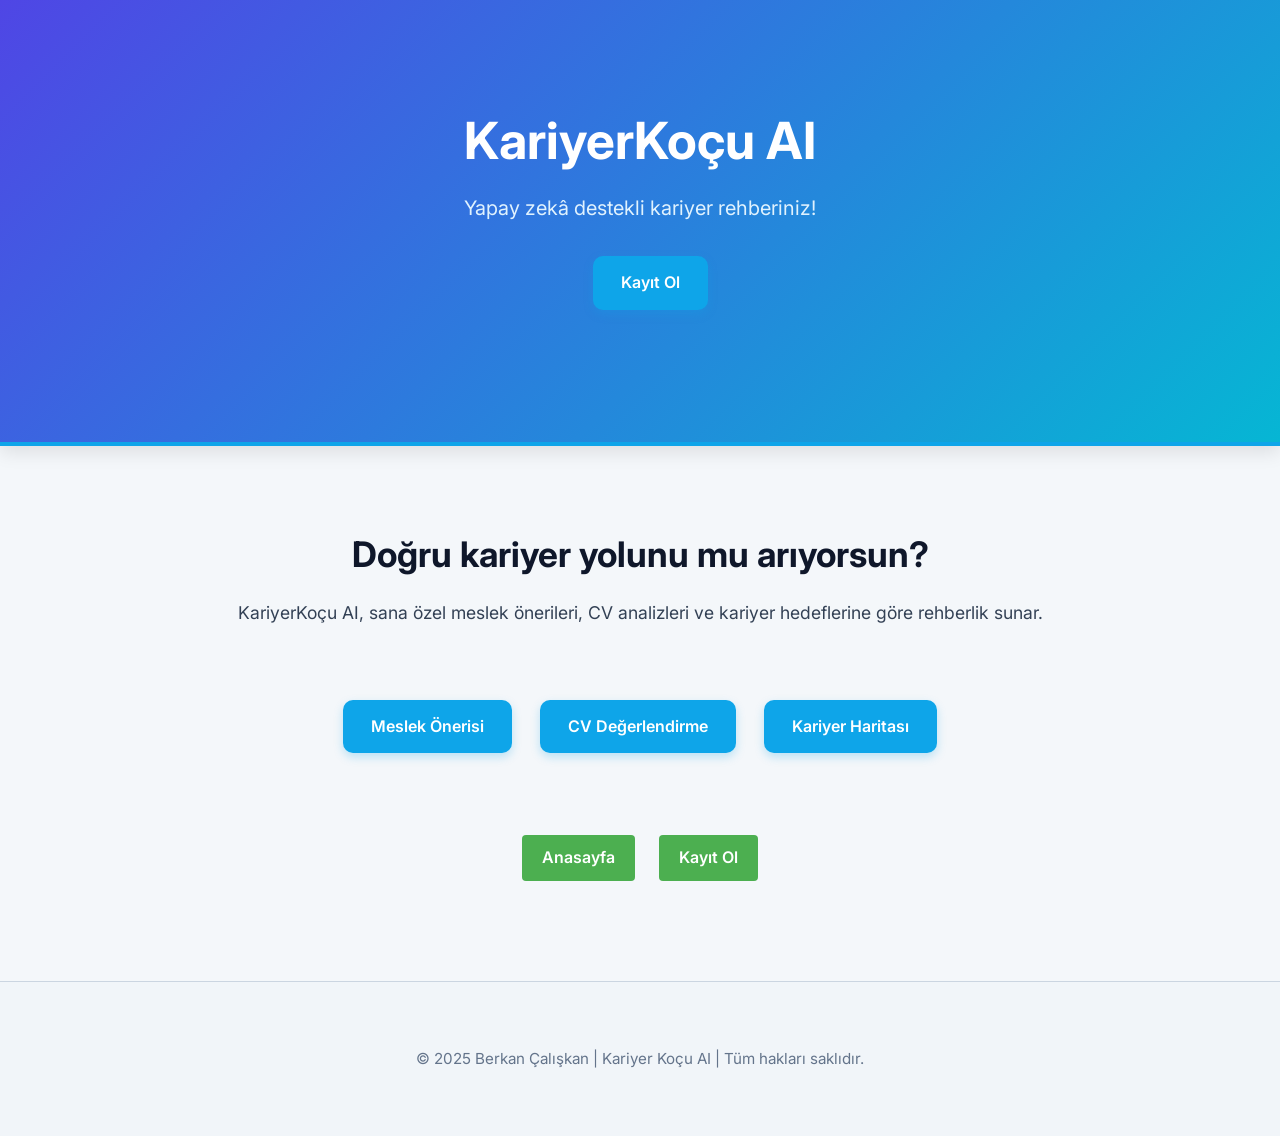
<file: index.html>
<!DOCTYPE html>
<html lang="tr">
<head>
  <meta charset="UTF-8" />
  <meta name="viewport" content="width=device-width, initial-scale=1.0" />
  <title>KariyerKoçu AI</title>
  <link rel="stylesheet" href="style.css" />
  <link href="https://fonts.googleapis.com/css2?family=Inter:wght@400;600&display=swap" rel="stylesheet" />
  <style>
    /* Basit buton stili örneği */
    .nav-btns {
      text-align: center;
      margin-top: 20px;
    }
    .nav-btns a {
      display: inline-block;
      margin: 0 10px;
      padding: 10px 20px;
      background-color: #4CAF50;
      color: #fff;
      text-decoration: none;
      border-radius: 4px;
      font-weight: 600;
    }
    .nav-btns a:hover {
      background-color: #45a049;
    }
  </style>
</head>
<body>
  <header>
    <div class="container">
      <h1>KariyerKoçu AI</h1>
      <p>Yapay zekâ destekli kariyer rehberiniz!</p>
      <!-- Navigasyon Menüsü -->
      <nav>
        <div class="container">
          <ul>
            <a href="register.html" class="btn">Kayıt Ol</a>
          </ul>
        </div>
      </nav>
    </div>
  </header>
  
  <main class="container">
    <section class="intro">
      <h2>Doğru kariyer yolunu mu arıyorsun?</h2>
      <p>KariyerKoçu AI, sana özel meslek önerileri, CV analizleri ve kariyer hedeflerine göre rehberlik sunar.</p>
    </section>
    
    <!-- İşlevsel Butonlar -->
    <section class="buttons">
      <a href="career-suggestion.html" class="btn">Meslek Önerisi</a>
      <a href="cv-analyze.html" class="btn">CV Değerlendirme</a>
      <a href="career-map.html" class="btn">Kariyer Haritası</a>
    </section>
    
    <!-- Anasayfa ve Kayıt Ol Butonları (Alternatif navigasyon, örneğin sayfa ortasında) -->
    <section class="nav-btns">
      <a href="index.html">Anasayfa</a>
      <a href="register.html">Kayıt Ol</a>
    </section>
    
    <!-- Diğer sayfa içerikleri (Hakkımızda, Vizyon & Misyon, vs.) buraya eklenebilir -->
  </main>
  
  <footer>
    <div class="container">
      <p>&copy; 2025 Berkan Çalışkan | Kariyer Koçu AI | Tüm hakları saklıdır.</p>
    </div>
    <!-- Tawk.to Canlı Destek Script -->
    <script type="text/javascript">
      var Tawk_API = Tawk_API || {},
        Tawk_LoadStart = new Date();
      (function () {
        var s1 = document.createElement("script"),
          s0 = document.getElementsByTagName("script")[0];
        s1.async = true;
        s1.src = 'https://embed.tawk.to/67fcef137ef95219100c37df/1ioq0bpc6';
        s1.charset = 'UTF-8';
        s1.setAttribute('crossorigin', '*');
        s0.parentNode.insertBefore(s1, s0);
      })();
    </script>
  </footer>
  <script src="js/ai-helper.js"></script>
</body>
</html>
</file>
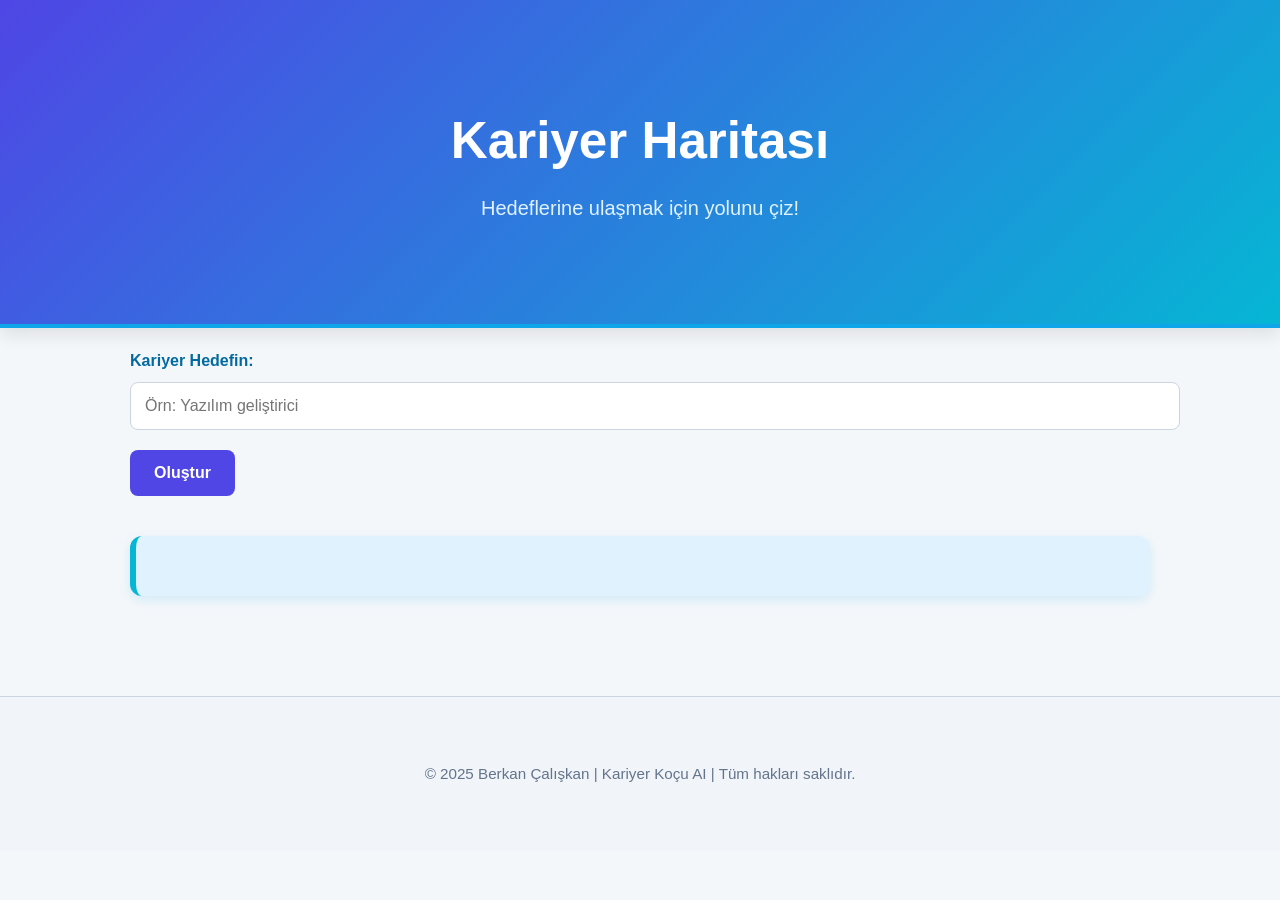
<file: career-map.html>
<!DOCTYPE html>
<html lang="tr">
<head>
  <meta charset="UTF-8" />
  <meta name="viewport" content="width=device-width, initial-scale=1.0" />
  <title>Kariyer Haritası</title>
  <link rel="stylesheet" href="style.css" />
</head>
<body>
  <header>
    <div class="container">
      <h1>Kariyer Haritası</h1>
      <p>Hedeflerine ulaşmak için yolunu çiz!</p>
    </div>
  </header>

  <main class="container">
    <form id="map-form">
      <label for="goal">Kariyer Hedefin:</label>
      <input type="text" id="goal" placeholder="Örn: Yazılım geliştirici" required />
      <button type="submit">Oluştur</button>
    </form>

    <div id="roadmap-output"></div>
  </main>

  <footer>
    <div class="container">
    <p>&copy; 2025 Berkan Çalışkan | Kariyer Koçu  AI | Tüm hakları saklıdır.</p>
    </div>
            <!--Start of Tawk.to Script-->
<script type="text/javascript">
  var Tawk_API=Tawk_API||{}, Tawk_LoadStart=new Date();
  (function(){
  var s1=document.createElement("script"),s0=document.getElementsByTagName("script")[0];
  s1.async=true;
  s1.src='https://embed.tawk.to/67fcef137ef95219100c37df/1ioq0bpc6';
  s1.charset='UTF-8';
  s1.setAttribute('crossorigin','*');
  s0.parentNode.insertBefore(s1,s0);
  })();
  </script>
  <!--End of Tawk.to Script-->
  </footer>

  <script>
    document.getElementById("map-form").addEventListener("submit", function (e) {
      e.preventDefault();
      const goal = document.getElementById("goal").value.toLowerCase();
      const output = document.getElementById("roadmap-output");

      let response = "";

      if (goal.includes("yazılım")) {
        response = `<ul>
          <li>1. Ay: Temel HTML, CSS öğren</li>
          <li>2. Ay: JavaScript'e başla</li>
          <li>3. Ay: Proje geliştir</li>
        </ul>`;
      } else {
        response = `<ul>
          <li>1. Ay: Temel araştırma yap</li>
          <li>2. Ay: Online kurslara başla</li>
          <li>3. Ay: Uygulamalı deneyim kazan</li>
        </ul>`;
      }

      output.innerHTML = `
        <h3>Yol Haritan</h3>
        ${response}
      `;
    });
  </script>
</body>
</html>
</file>
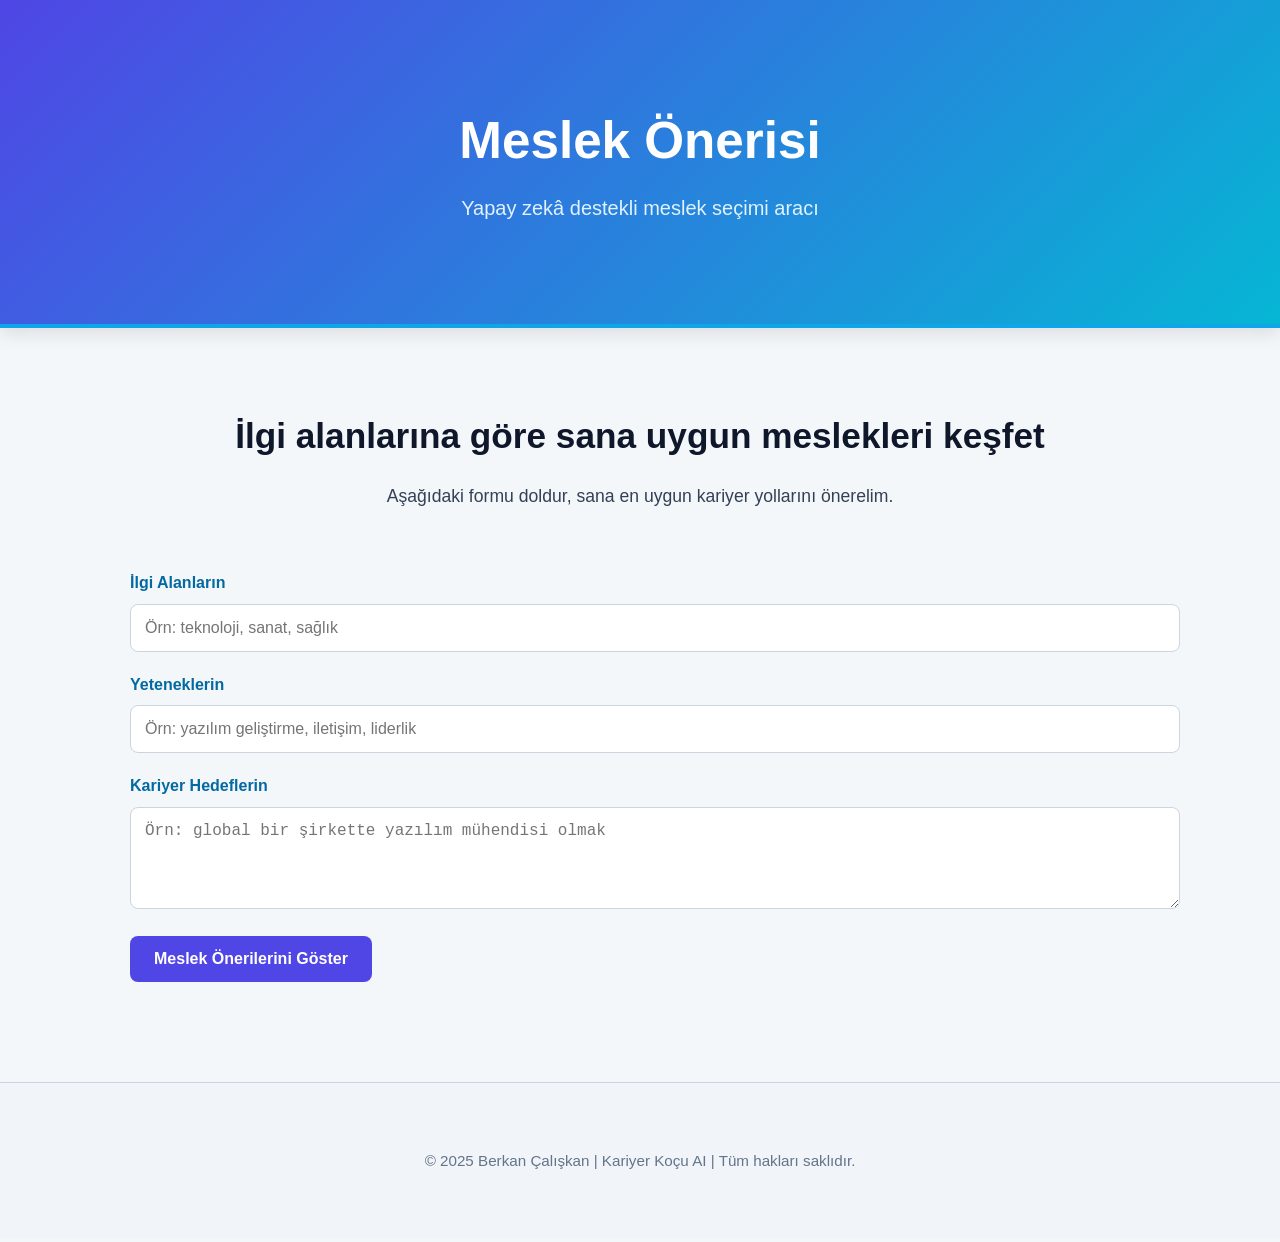
<file: career-suggestion.html>
<!DOCTYPE html>
<html lang="tr">
<head>
  <meta charset="UTF-8" />
  <meta name="viewport" content="width=device-width, initial-scale=1.0"/>
  <title>Meslek Önerisi - KariyerKoçu AI</title>
  <link rel="stylesheet" href="style.css" />
  <link rel="icon" type="image/png" href="assets/logo.png" />
</head>
<body>
  <header>
    <div class="container">
      <h1>Meslek Önerisi</h1>
      <p>Yapay zekâ destekli meslek seçimi aracı</p>
    </div>
  </header>

  <main class="container">
    <section class="intro">
      <h2>İlgi alanlarına göre sana uygun meslekleri keşfet</h2>
      <p>Aşağıdaki formu doldur, sana en uygun kariyer yollarını önerelim.</p>
    </section>

    <form id="career-form">
      <label for="interests">İlgi Alanların</label>
      <input type="text" id="interests" name="interests" placeholder="Örn: teknoloji, sanat, sağlık" required />

      <label for="skills">Yeteneklerin</label>
      <input type="text" id="skills" name="skills" placeholder="Örn: yazılım geliştirme, iletişim, liderlik" required />

      <label for="goals">Kariyer Hedeflerin</label>
      <textarea id="goals" name="goals" rows="4" placeholder="Örn: global bir şirkette yazılım mühendisi olmak"></textarea>

      <button type="submit">Meslek Önerilerini Göster</button>
    </form>

    <section id="career-output" style="display: none;">
      <h3>Yapay Zekâ Destekli Meslek Önerilerin:</h3>
      <ul id="suggestion-list"></ul>
    </section>
  </main>

  <footer>
    <div class="container">
      <p>&copy; 2025 Berkan Çalışkan | Kariyer Koçu  AI | Tüm hakları saklıdır.</p>
    </div>
            <!--Start of Tawk.to Script-->
<script type="text/javascript">
  var Tawk_API=Tawk_API||{}, Tawk_LoadStart=new Date();
  (function(){
  var s1=document.createElement("script"),s0=document.getElementsByTagName("script")[0];
  s1.async=true;
  s1.src='https://embed.tawk.to/67fcef137ef95219100c37df/1ioq0bpc6';
  s1.charset='UTF-8';
  s1.setAttribute('crossorigin','*');
  s0.parentNode.insertBefore(s1,s0);
  })();
  </script>
  <!--End of Tawk.to Script-->
  </footer>

  <script>
    const form = document.getElementById("career-form");
    const output = document.getElementById("career-output");
    const list = document.getElementById("suggestion-list");

    form.addEventListener("submit", function(e) {
      e.preventDefault();
      const interests = document.getElementById("interests").value.toLowerCase();
      const skills = document.getElementById("skills").value.toLowerCase();

      // Basit yapay zeka simülasyonu
      list.innerHTML = "";

      if (interests.includes("teknoloji") || skills.includes("yazılım")) {
        list.innerHTML += "<li>Yazılım Geliştirici</li>";
        list.innerHTML += "<li>Veri Analisti</li>";
      }
      if (interests.includes("sanat") || skills.includes("yaratıcılık")) {
        list.innerHTML += "<li>Grafik Tasarımcı</li>";
        list.innerHTML += "<li>Dijital İçerik Üreticisi</li>";
      }
      if (interests.includes("sağlık")) {
        list.innerHTML += "<li>Fizyoterapist</li>";
        list.innerHTML += "<li>Diyetisyen</li>";
      }
      if (list.innerHTML === "") {
        list.innerHTML = "<li>İlgi ve yeteneklerinize göre detaylı analiz yapılması gerekiyor.</li>";
      }

      output.style.display = "block";
    });
  </script>
</body>
</html>
</file>
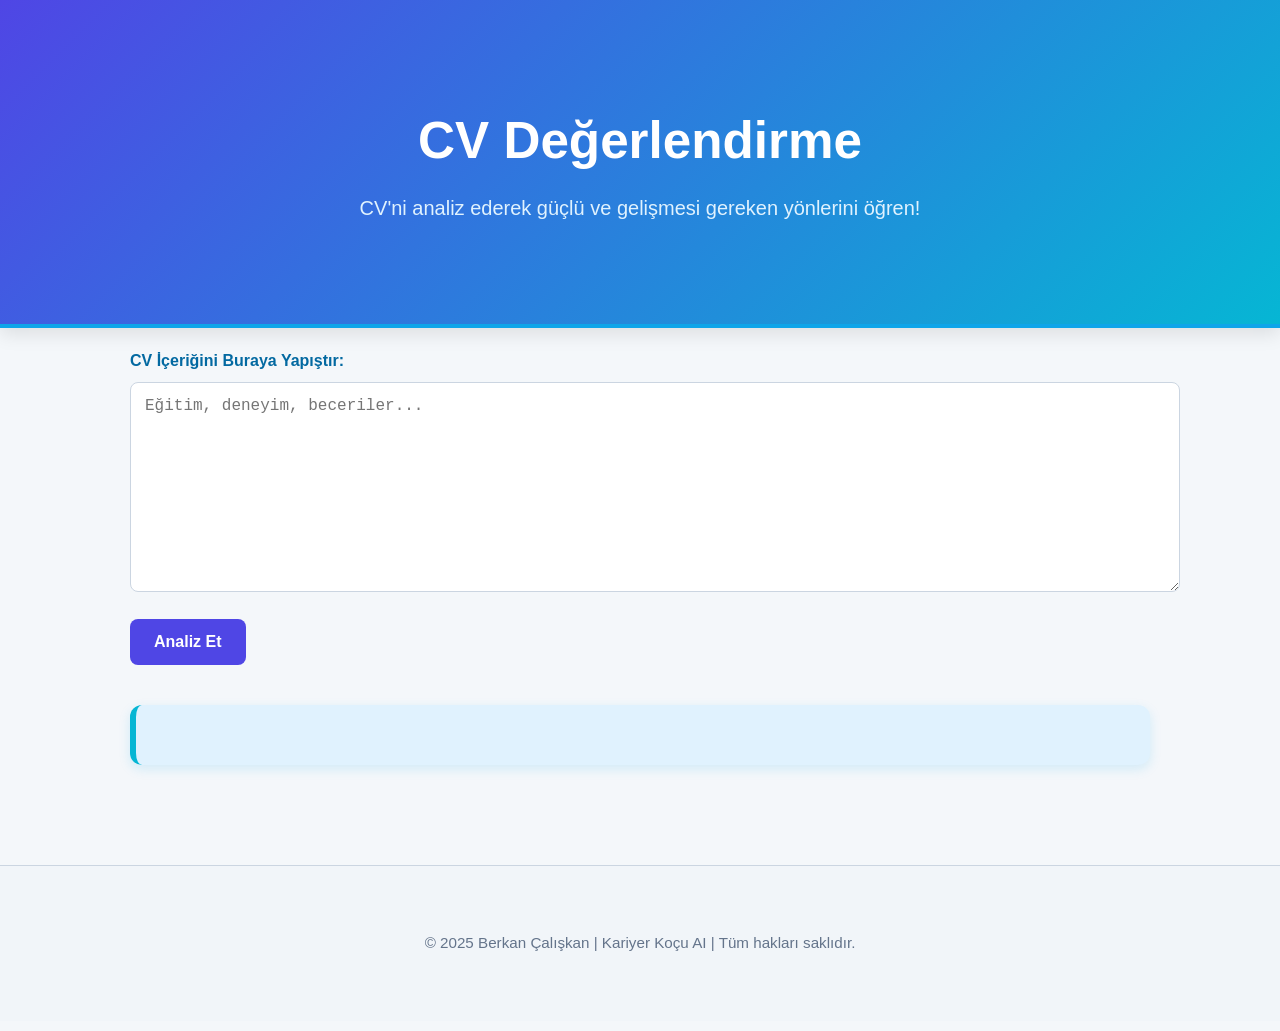
<file: cv-analyze.html>
<!DOCTYPE html>
<html lang="tr">
<head>
  <meta charset="UTF-8" />
  <meta name="viewport" content="width=device-width, initial-scale=1.0"/>
  <title>CV Değerlendirme</title>
  <link rel="stylesheet" href="style.css" />
</head>
<body>
  <header>
    <div class="container">
      <h1>CV Değerlendirme</h1>
      <p>CV'ni analiz ederek güçlü ve gelişmesi gereken yönlerini öğren!</p>
    </div>
  </header>

  <main class="container">
    <form id="cv-form">
      <label for="cv-text">CV İçeriğini Buraya Yapıştır:</label>
      <textarea id="cv-text" rows="10" placeholder="Eğitim, deneyim, beceriler..." required></textarea>
      <button type="submit">Analiz Et</button>
    </form>

    <div id="cv-analysis-output"></div>
  </main>

  <footer>
    <div class="container">
        <p>&copy; 2025 Berkan Çalışkan | Kariyer Koçu  AI | Tüm hakları saklıdır.</p>
    </div>
            <!--Start of Tawk.to Script-->
<script type="text/javascript">
  var Tawk_API=Tawk_API||{}, Tawk_LoadStart=new Date();
  (function(){
  var s1=document.createElement("script"),s0=document.getElementsByTagName("script")[0];
  s1.async=true;
  s1.src='https://embed.tawk.to/67fcef137ef95219100c37df/1ioq0bpc6';
  s1.charset='UTF-8';
  s1.setAttribute('crossorigin','*');
  s0.parentNode.insertBefore(s1,s0);
  })();
  </script>
  <!--End of Tawk.to Script-->
  </footer>

  <script>
    document.getElementById("cv-form").addEventListener("submit", function (e) {
      e.preventDefault();
      const text = document.getElementById("cv-text").value.toLowerCase();
      const output = document.getElementById("cv-analysis-output");

      let strengths = "";
      let weaknesses = "";

      if (text.includes("html") || text.includes("css") || text.includes("javascript")) {
        strengths += "<li>Web geliştirme becerileri mevcut.</li>";
      } else {
        weaknesses += "<li>Teknik beceriler eksik görünüyor.</li>";
      }

      if (text.includes("takım") || text.includes("iletişim")) {
        strengths += "<li>İyi iletişim ve takım çalışması vurgulanmış.</li>";
      }

      if (text.length < 200) {
        weaknesses += "<li>CV çok kısa, daha fazla detay eklenmeli.</li>";
      }

      output.innerHTML = `
        <h3>Analiz Sonucu</h3>
        <strong>Güçlü Yönler:</strong>
        <ul>${strengths || "<li>Belirgin güçlü yön bulunamadı.</li>"}</ul>
        <strong>Geliştirilmesi Gereken Yönler:</strong>
        <ul>${weaknesses || "<li>Belirgin zayıf yön bulunamadı.</li>"}</ul>
      `;
    });
  </script>
</body>
</html>
</file>
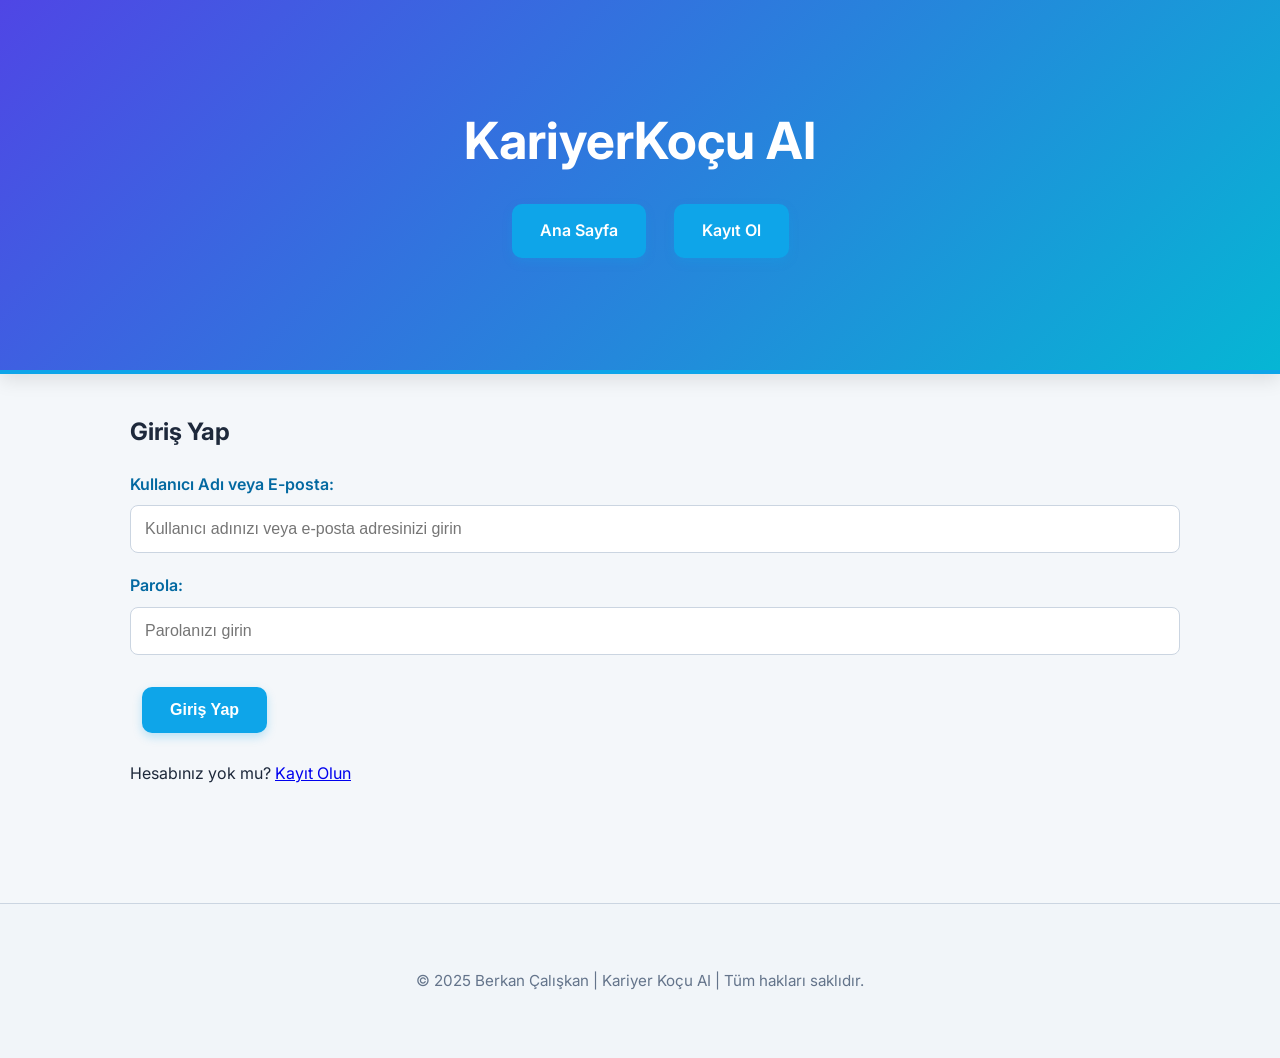
<file: login.html>
<!DOCTYPE html>
<html lang="tr">
<head>
    <meta charset="UTF-8" />
    <meta name="viewport" content="width=device-width, initial-scale=1.0" />
    <title>Giriş Yap - KariyerKoçu AI</title>
    <link rel="stylesheet" href="style.css" />
    <link href="https://fonts.googleapis.com/css2?family=Inter:wght@400;600&display=swap" rel="stylesheet" />
</head>
<body>
    <header>
        <div class="container">
            <h1>KariyerKoçu AI</h1>
            <nav>
                <ul>
                    <a href="index.html" class="btn">Ana Sayfa</a>
                    <a href="register.html"class="btn">Kayıt Ol</a></li>
                </ul>
            </nav>
        </div>
    </header>
    <main>
        <div class="container auth-container">
            <h2>Giriş Yap</h2>
            <form action="dashboard.html" method="POST">
                <label for="username">Kullanıcı Adı veya E-posta:</label>
                <input type="text" id="username" name="username" placeholder="Kullanıcı adınızı veya e-posta adresinizi girin" required>
                
                <label for="password">Parola:</label>
                <input type="password" id="password" name="password" placeholder="Parolanızı girin" required>
                
                <button type="submit" class="btn">Giriş Yap</button>
            </form>
            <p>Hesabınız yok mu? <a href="register.html">Kayıt Olun</a></p>
        </div>
    </main>
    <footer>
        <div class="container">
            <p>&copy; 2025 Berkan Çalışkan | Kariyer Koçu AI | Tüm hakları saklıdır.</p>
        </div>
    </footer>
</body>
</html>
</file>
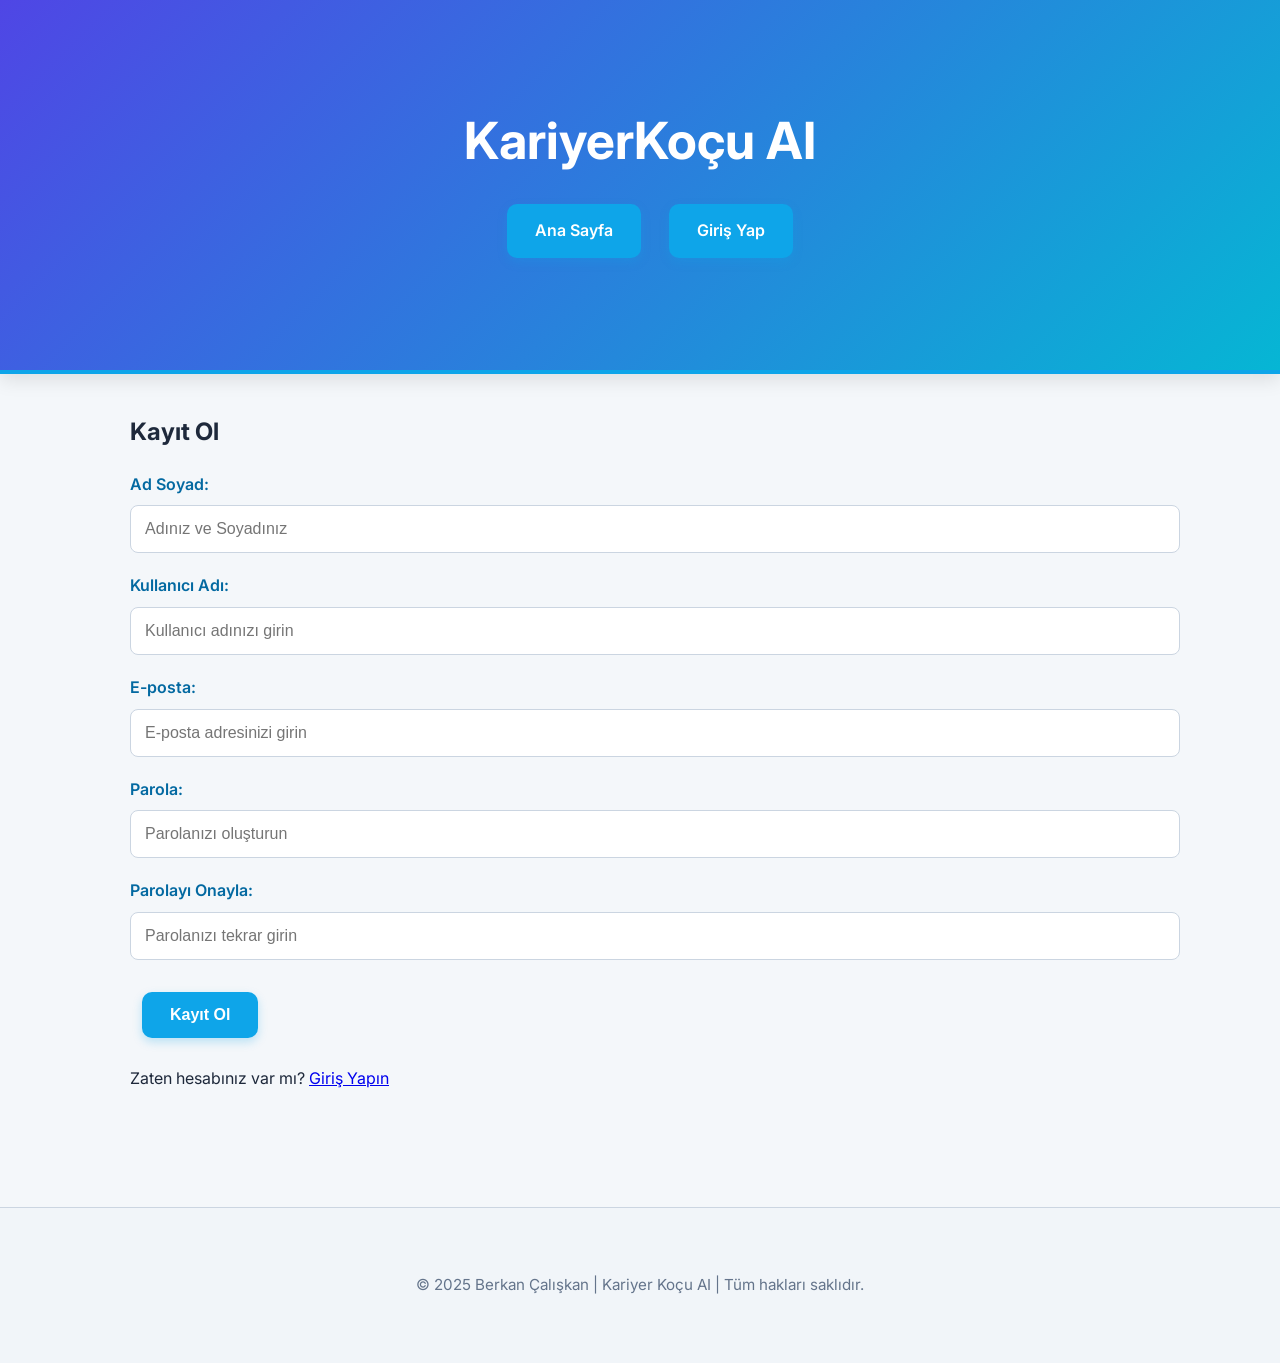
<file: register.html>
<!DOCTYPE html>
<html lang="tr">
<head>
    <meta charset="UTF-8" />
    <meta name="viewport" content="width=device-width, initial-scale=1.0" />
    <title>Kayıt Ol - KariyerKoçu AI</title>
    <link rel="stylesheet" href="style.css" />
    <link href="https://fonts.googleapis.com/css2?family=Inter:wght@400;600&display=swap" rel="stylesheet" />
</head>
<body>
    <header>
        <div class="container">
            <h1>KariyerKoçu AI</h1>
            <nav>
                <ul>
                <a href="index.html"class="btn">Ana Sayfa</a>
                <a href="login.html" class="btn">Giriş Yap</a>
                </ul>
            </nav>
        </div>
    </header>
    <main>
        <div class="container auth-container">
            <h2>Kayıt Ol</h2>
            <form action="dashboard.html" method="POST">
                <label for="fullname">Ad Soyad:</label>
                <input type="text" id="fullname" name="fullname" placeholder="Adınız ve Soyadınız" required>
                
                <label for="username">Kullanıcı Adı:</label>
                <input type="text" id="username" name="username" placeholder="Kullanıcı adınızı girin" required>
                
                <label for="email">E-posta:</label>
                <input type="email" id="email" name="email" placeholder="E-posta adresinizi girin" required>
                
                <label for="password">Parola:</label>
                <input type="password" id="password" name="password" placeholder="Parolanızı oluşturun" required>
                
                <label for="confirm_password">Parolayı Onayla:</label>
                <input type="password" id="confirm_password" name="confirm_password" placeholder="Parolanızı tekrar girin" required>
                
                <button type="submit" class="btn">Kayıt Ol</button>
            </form>
            <p>Zaten hesabınız var mı? <a href="login.html">Giriş Yapın</a></p>
        </div>
    </main>
    <footer>
        <div class="container">
            <p>&copy; 2025 Berkan Çalışkan | Kariyer Koçu AI | Tüm hakları saklıdır.</p>
        </div>
    </footer>
</body>
</html>
</file>
<file: style.css>
/* ========== Global Styles ========== */
body {
    font-family: 'Inter', sans-serif;
    margin: 0;
    padding: 0;
    background-color: #f4f7fa;
    color: #1e293b;
    line-height: 1.6;
  }
  
  .container {
    max-width: 1100px;
    margin: 0 auto;
    padding: 20px 40px;
    box-sizing: border-box;
  }
  
  /* ========== Header ========== */
  header {
    background: linear-gradient(135deg, #4f46e5, #06b6d4);
    color: #ffffff;
    text-align: center;
    padding: 80px 20px;
    border-bottom: 4px solid #0ea5e9;
    box-shadow: 0 6px 18px rgba(0, 0, 0, 0.1);
  }
  
  header h1 {
    font-size: 3.2rem;
    margin: 0 0 10px;
    font-weight: 700;
  }
  
  header p {
    font-size: 1.25rem;
    margin: 0;
    color: #e0f2fe;
  }
  
  /* ========== Intro Section ========== */
  .intro {
    margin: 60px 0;
    text-align: center;
  }
  
  .intro h2 {
    font-size: 2.2rem;
    color: #0f172a;
    margin-bottom: 12px;
  }
  
  .intro p {
    font-size: 1.1rem;
    color: #334155;
  }
  
  /* ========== Buttons ========== */
  .buttons {
    text-align: center;
    margin-bottom: 70px;
  }
  
  .btn {
    display: inline-block;
    margin: 12px;
    padding: 14px 28px;
    background-color: #0ea5e9;
    color: #ffffff;
    text-decoration: none;
    border-radius: 10px;
    font-size: 1rem;
    font-weight: 600;
    transition: all 0.3s ease;
    box-shadow: 0 4px 10px rgba(14, 165, 233, 0.25);
  }
  
  .btn:hover {
    background-color: #0284c7;
    transform: translateY(-2px);
    box-shadow: 0 6px 14px rgba(2, 132, 199, 0.3);
  }
  
  /* ========== Form Styles ========== */
  form label {
    display: block;
    margin-bottom: 8px;
    font-weight: 600;
    color: #0369a1;
  }
  
  form input,
  form textarea {
    width: 100%;
    padding: 14px;
    border: 1px solid #cbd5e1;
    border-radius: 8px;
    background-color: #ffffff;
    margin-bottom: 20px;
    font-size: 1rem;
    transition: border-color 0.3s;
  }
  
  form input:focus,
  form textarea:focus {
    border-color: #06b6d4;
    outline: none;
  }
  
  form button {
    background-color: #4f46e5;
    color: #ffffff;
    border: none;
    padding: 14px 24px;
    border-radius: 8px;
    font-size: 1rem;
    font-weight: 600;
    cursor: pointer;
    transition: background-color 0.3s, transform 0.2s;
  }
  
  form button:hover {
    background-color: #4338ca;
    transform: scale(1.03);
  }
  
  /* ========== Output Section ========== */
  #roadmap-output,
  #cv-analysis-output {
    margin-top: 40px;
    padding: 30px;
    background-color: #e0f2fe;
    border-left: 6px solid #06b6d4;
    border-radius: 12px;
    font-size: 1rem;
    color: #1f2937;
    box-shadow: 0 4px 12px rgba(14, 165, 233, 0.15);
  }
  
  #roadmap-output h3,
  #cv-analysis-output h3 {
    margin-top: 0;
    color: #0369a1;
  }
  
  ul {
    padding-left: 20px;
    margin: 0;
  }
  
  ul li {
    margin-bottom: 10px;
    line-height: 1.5;
  }
  
  /* ========== Footer ========== */
  footer {
    background-color: #f1f5f9;
    text-align: center;
    padding: 30px 20px;
    font-size: 0.95rem;
    color: #64748b;
    border-top: 1px solid #cbd5e1;
    margin-top: 80px;
  }
  
  /* ========== Responsive ========== */
  @media (max-width: 768px) {
    header h1 {
      font-size: 2.2rem;
    }
  
    .btn {
      width: 90%;
      padding: 12px;
      font-size: 1rem;
    }
  
    .container {
      padding: 16px;
    }
  
    .intro h2 {
      font-size: 1.6rem;
    }
  
    .intro p {
      font-size: 1rem;
    }
    #chat-widget {
      position: fixed;
      bottom: 20px;
      right: 20px;
      font-family: 'Inter', sans-serif;
      z-index: 1000;
  }
  
  #chat-toggle {
      background-color: #4CAF50;
      color: white;
      border: none;
      padding: 12px 16px;
      border-radius: 30px;
      cursor: pointer;
      box-shadow: 0 4px 6px rgba(0,0,0,0.1);
  }
  
  #chat-box {
      width: 300px;
      height: 400px;
      background: white;
      border: 1px solid #ccc;
      border-radius: 12px;
      position: absolute;
      bottom: 60px;
      right: 0;
      display: flex;
      flex-direction: column;
      box-shadow: 0 4px 12px rgba(0,0,0,0.2);
  }
  
  #chat-box.hidden {
      display: none;
  }
  
  #chat-header {
      background: #4CAF50;
      color: white;
      padding: 10px;
      border-top-left-radius: 12px;
      border-top-right-radius: 12px;
      font-weight: bold;
  }
  
  #chat-messages {
      flex: 1;
      padding: 10px;
      overflow-y: auto;
      font-size: 14px;
  }
  
  #chat-input {
      border: none;
      border-top: 1px solid #ccc;
      padding: 10px;
      width: 100%;
      box-sizing: border-box;
  }
  
  }
</file>
